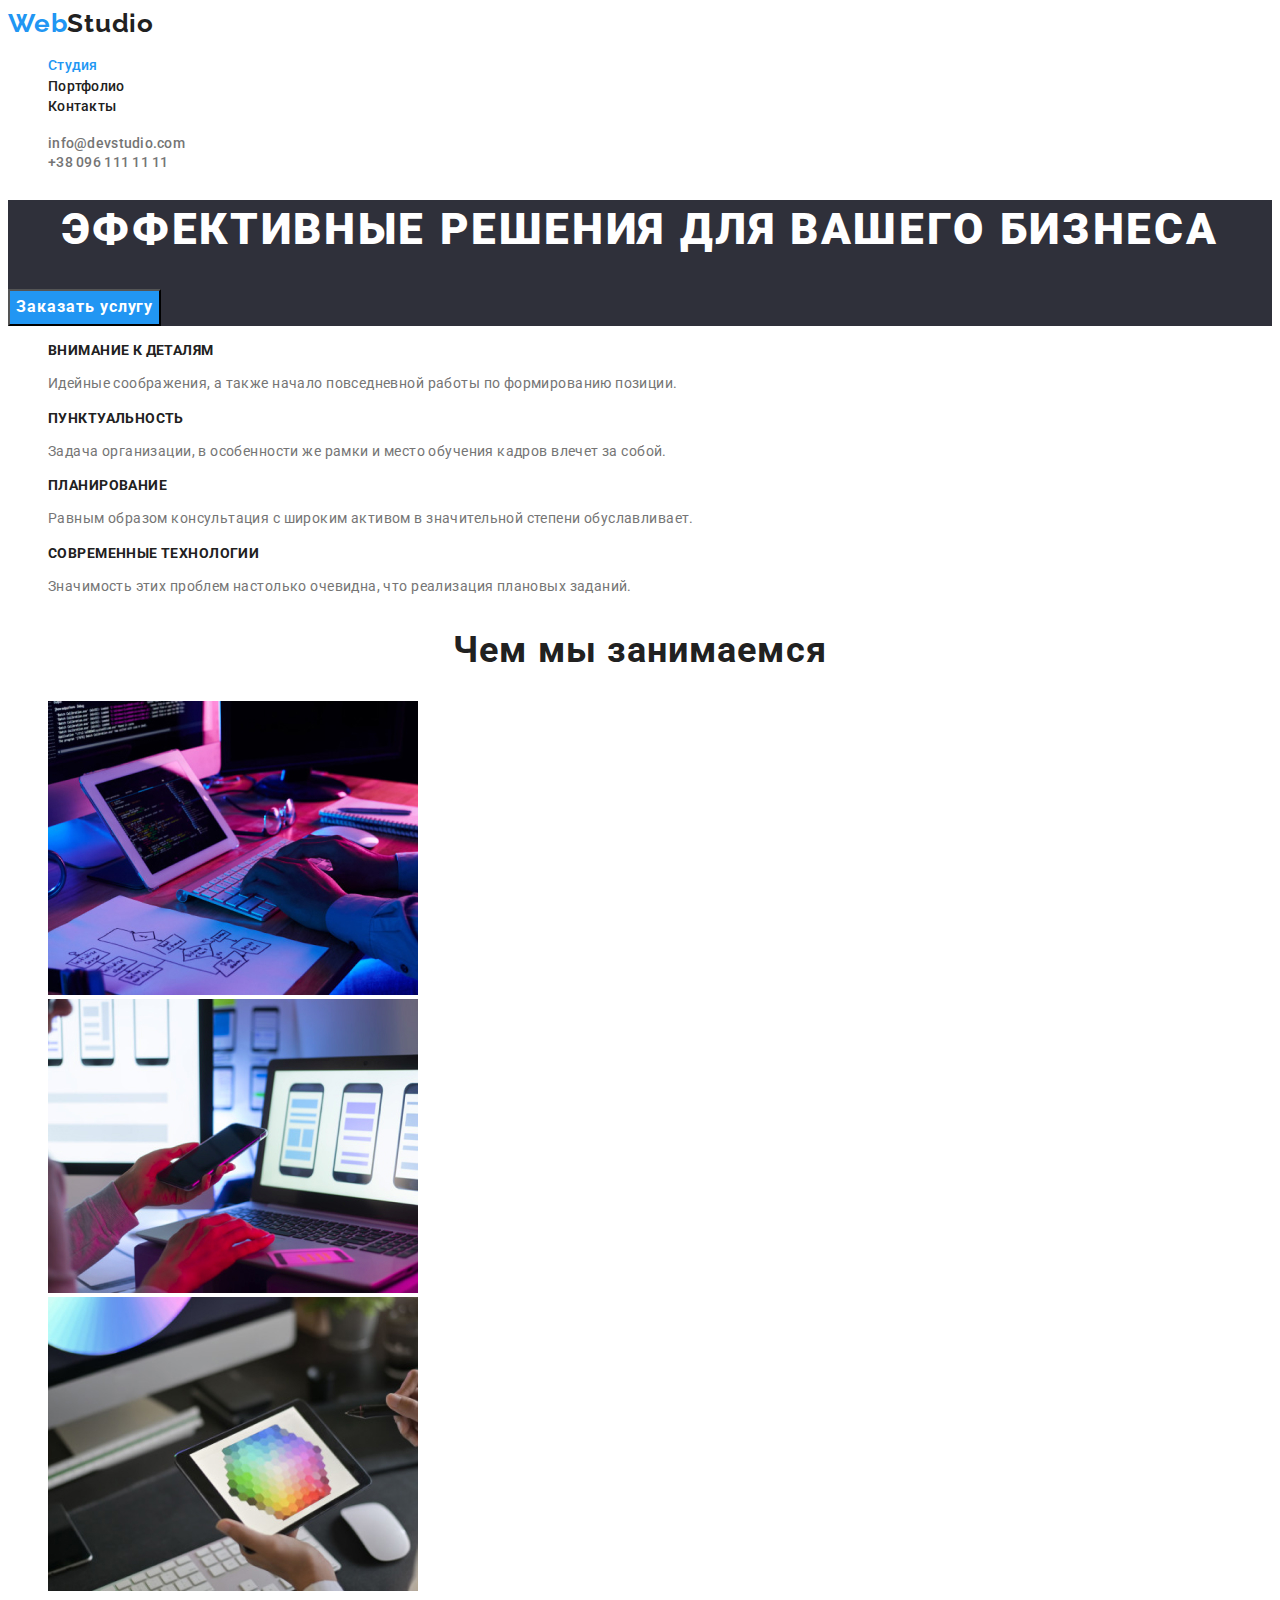
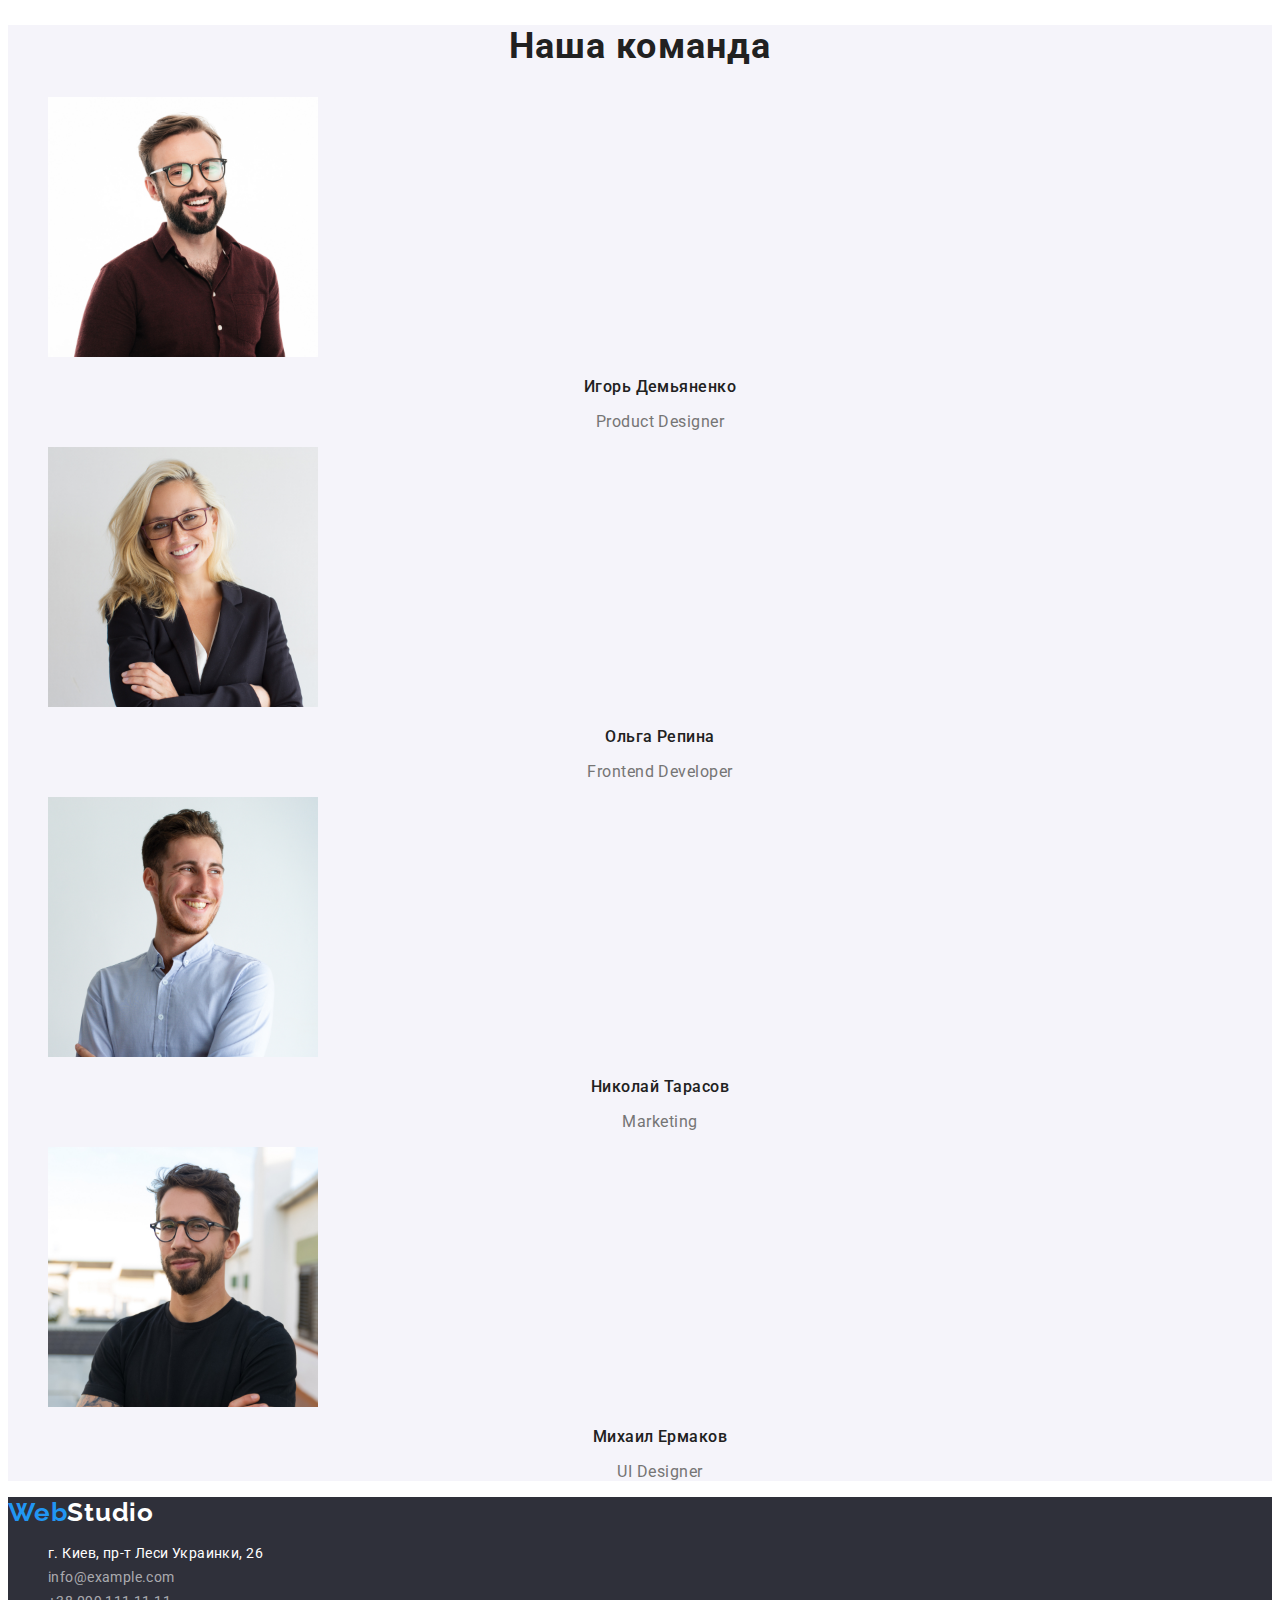
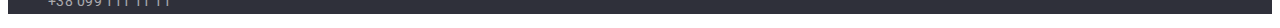
<file: index.html>
<!DOCTYPE html>
<html lang="ru">

<head>
    <meta charset="UTF-8">
    <meta http-equiv="X-UA-Compatible" content="IE=edge">
    <meta name="viewport" content="width=device-width, initial-scale=1.0">
    <title>homework1</title>

    <link rel="stylesheet" href="./css/style.css" />

    <link rel="preconnect" href="https://fonts.googleapis.com">
    <link rel="preconnect" href="https://fonts.gstatic.com" crossorigin>
    <link
        href="https://fonts.googleapis.com/css2?family=Raleway:wght@700&family=Roboto:wght@400;500;700;900&display=swap"
        rel="stylesheet">
</head>

<body>
    <header class="header">
        <nav>
            <a lang="en" href="" class="logotype link">Web<span class="header-logotype">Studio</span> </a>
            <ul class="list">
                <li>
                    <a href="./index.html" class="header-link link current">Студия</a>
                </li>
                <li>
                    <a href="./portfolio.html" class="header-link link">Портфолио</a>
                </li>
                <li>
                    <a href="" class="header-link link">Контакты</a>
                </li>
            </ul>
        </nav>
        <ul class="list">
            <li>
                <a href="mailto:info@devstudio.com" class="header-contact link">info@devstudio.com</a>
            </li>
            <li>
                <a href="tel:+380961111111" class="header-contact link">+38 096 111 11 11</a>
            </li>
        </ul>
    </header>



    <main>
        <section class="hero">
            <h1 class="hero-title">Эффективные решения для вашего бизнеса</h1>
            <button type="button" class="hero-button button">
                Заказать услугу
            </button>
        </section>

        <section>
            <h2 class="visually-hidden">Наши особенности</h2>
            <ul class="about list">
                <li>
                    <h3 class="about-title">Внимание к деталям</h3>
                    <p class="about-text">
                        Идейные соображения, а также начало повседневной работы по формированию позиции.
                    </p>
                </li>
                <li>
                    <h3 class="about-title">Пунктуальность</h3>
                    <p class="about-text">
                        Задача организации, в особенности же рамки и место обучения кадров влечет за собой.
                    </p>
                </li>
                <li>
                    <h3 class="about-title">Планирование</h3>
                    <p class="about-text">
                        Равным образом консультация с широким активом в значительной степени обуславливает.
                    </p>
                </li>
                <li>
                    <h3 class="about-title">Современные технологии</h3>
                    <p class="about-text">
                        Значимость этих проблем настолько очевидна, что реализация плановых заданий.
                    </p>
                </li>
            </ul>
        </section>

        <section>
            <h2 class="we-doing-title  title">Чем мы занимаемся</h2>
            <ul class="list">
                <li>
                    <img src="./imeges/code.jpg" alt="вёрстка" width="370" />

                </li>
                <li>
                    <img src="./imeges/phone.jpg" alt="приложение на телефоне" width="370" />

                </li>
                <li>
                    <img src="./imeges/color.jpg" alt="палитра цветов" width="370" />

                </li>
            </ul>
        </section>

        <section class="team">
            <h2 class="team-title title">Наша команда</h2>
            <ul class="list">
                <li>
                    <img src="./imeges/igor.jpg" alt="Игорь Демьяненко" width="270" />
                    <h3 class="team-post-title">Игорь Демьяненко</h3>
                    <p lang="en" class="team-text">Product Designer</p>
                </li>

                <li>
                    <img src="./imeges/olga.jpg" alt="Ольга Репина" width="270" />
                    <h3 class="team-post-title">Ольга Репина</h3>
                    <p lang="en" class="team-text">Frontend Developer</p>
                </li>

                <li>
                    <img src="./imeges/nikoly.jpg" alt="Николай Тарасов" width="270" />
                    <h3 class="team-post-title">Николай Тарасов</h3>
                    <p lang="en" class="team-text">Marketing</p>
                </li>

                <li>
                    <img src="./imeges/mihail.jpg" alt="Михаил Ермаков" width="270" />
                    <h3 class="team-post-title">Михаил Ермаков</h3>
                    <p lang="en" class="team-text">UI Designer</p>
                </li>
            </ul>
        </section>

    </main>

    <footer class="footer">
        <a lang="en" href="" class="logotype link">Web<span class="footer-logotype">Studio</span> </a>

        <address class="footer-address">
            <ul class="list">
                <li class="footer-address-city"> г. Киев, пр-т Леси Украинки, 26 </li>
                <li><a href="mailto:info@example.com" class="link footer-address-contact">info@example.com</a>
                </li>
                <li><a href="tel:+380991111111" class="link footer-address-contact">+38 099 111 11
                        11</a>
                </li>
            </ul>
        </address>

    </footer>

</body>

</html>
</file>
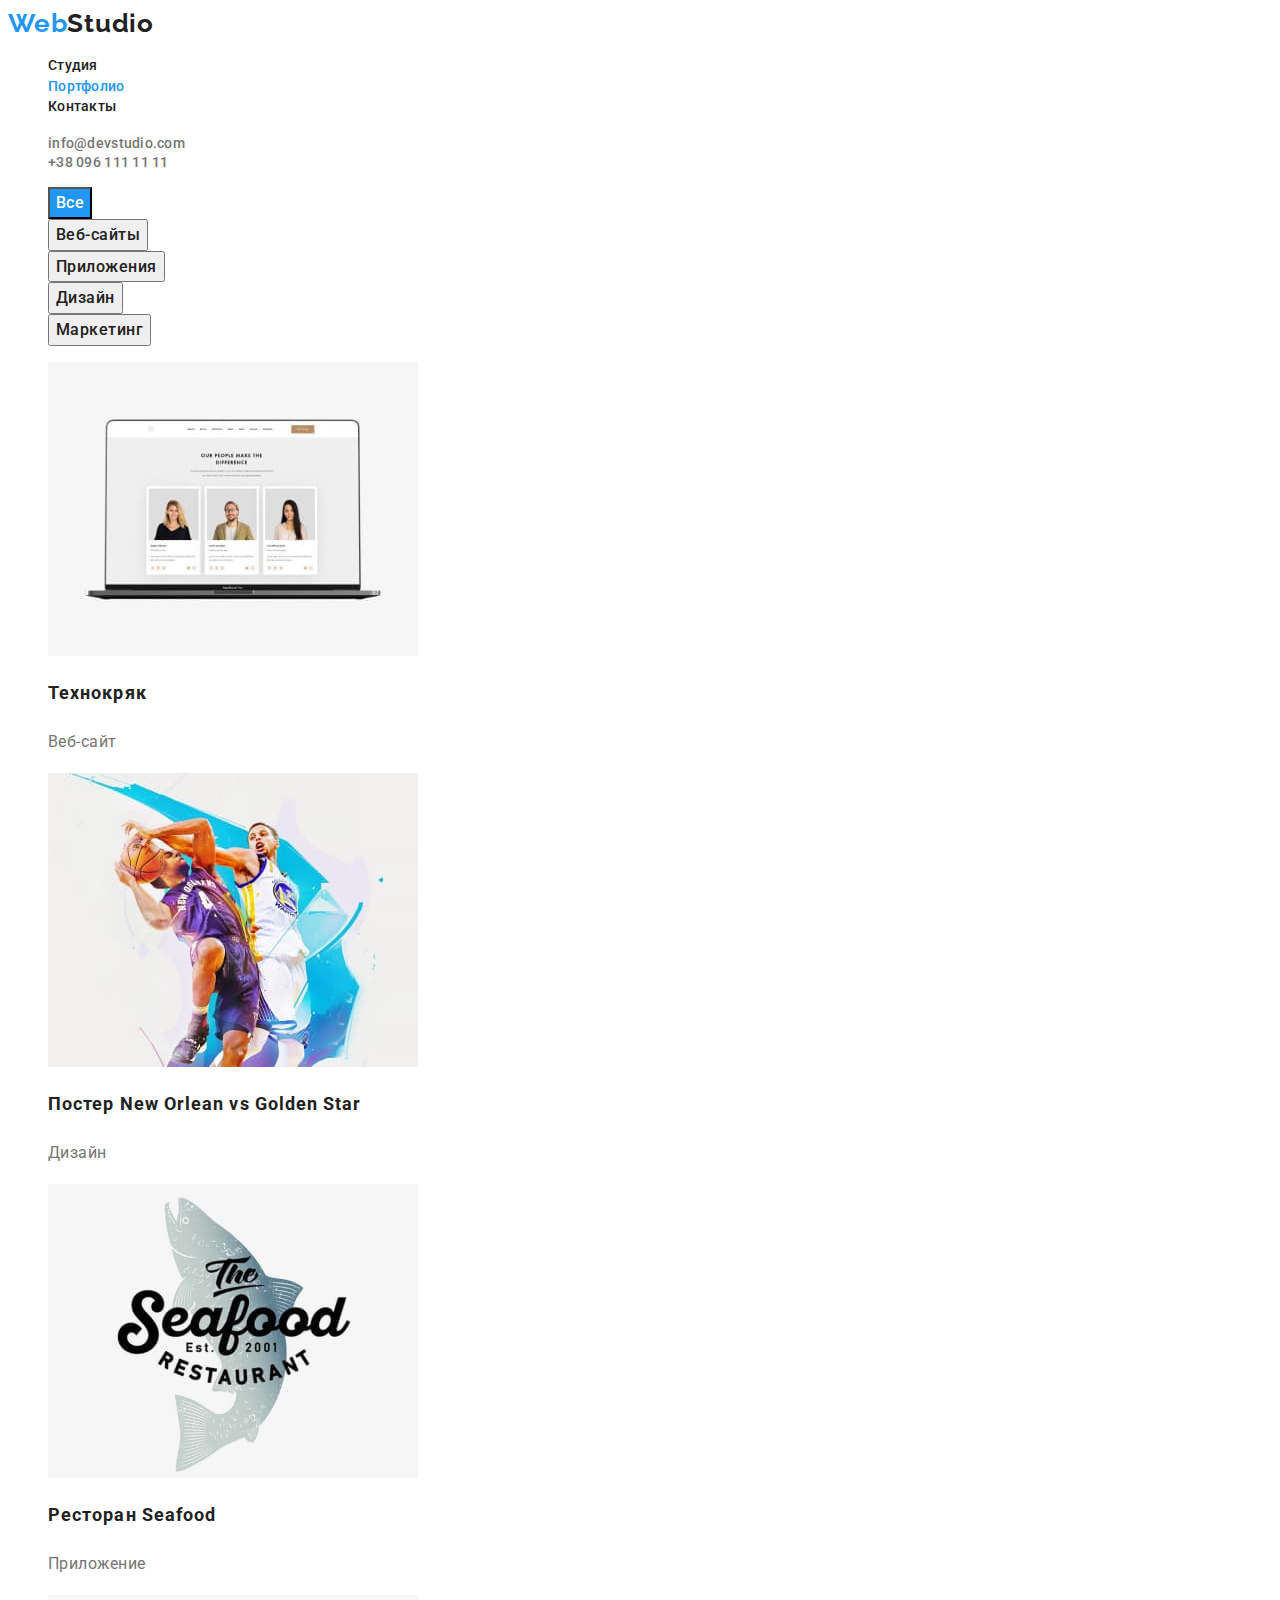
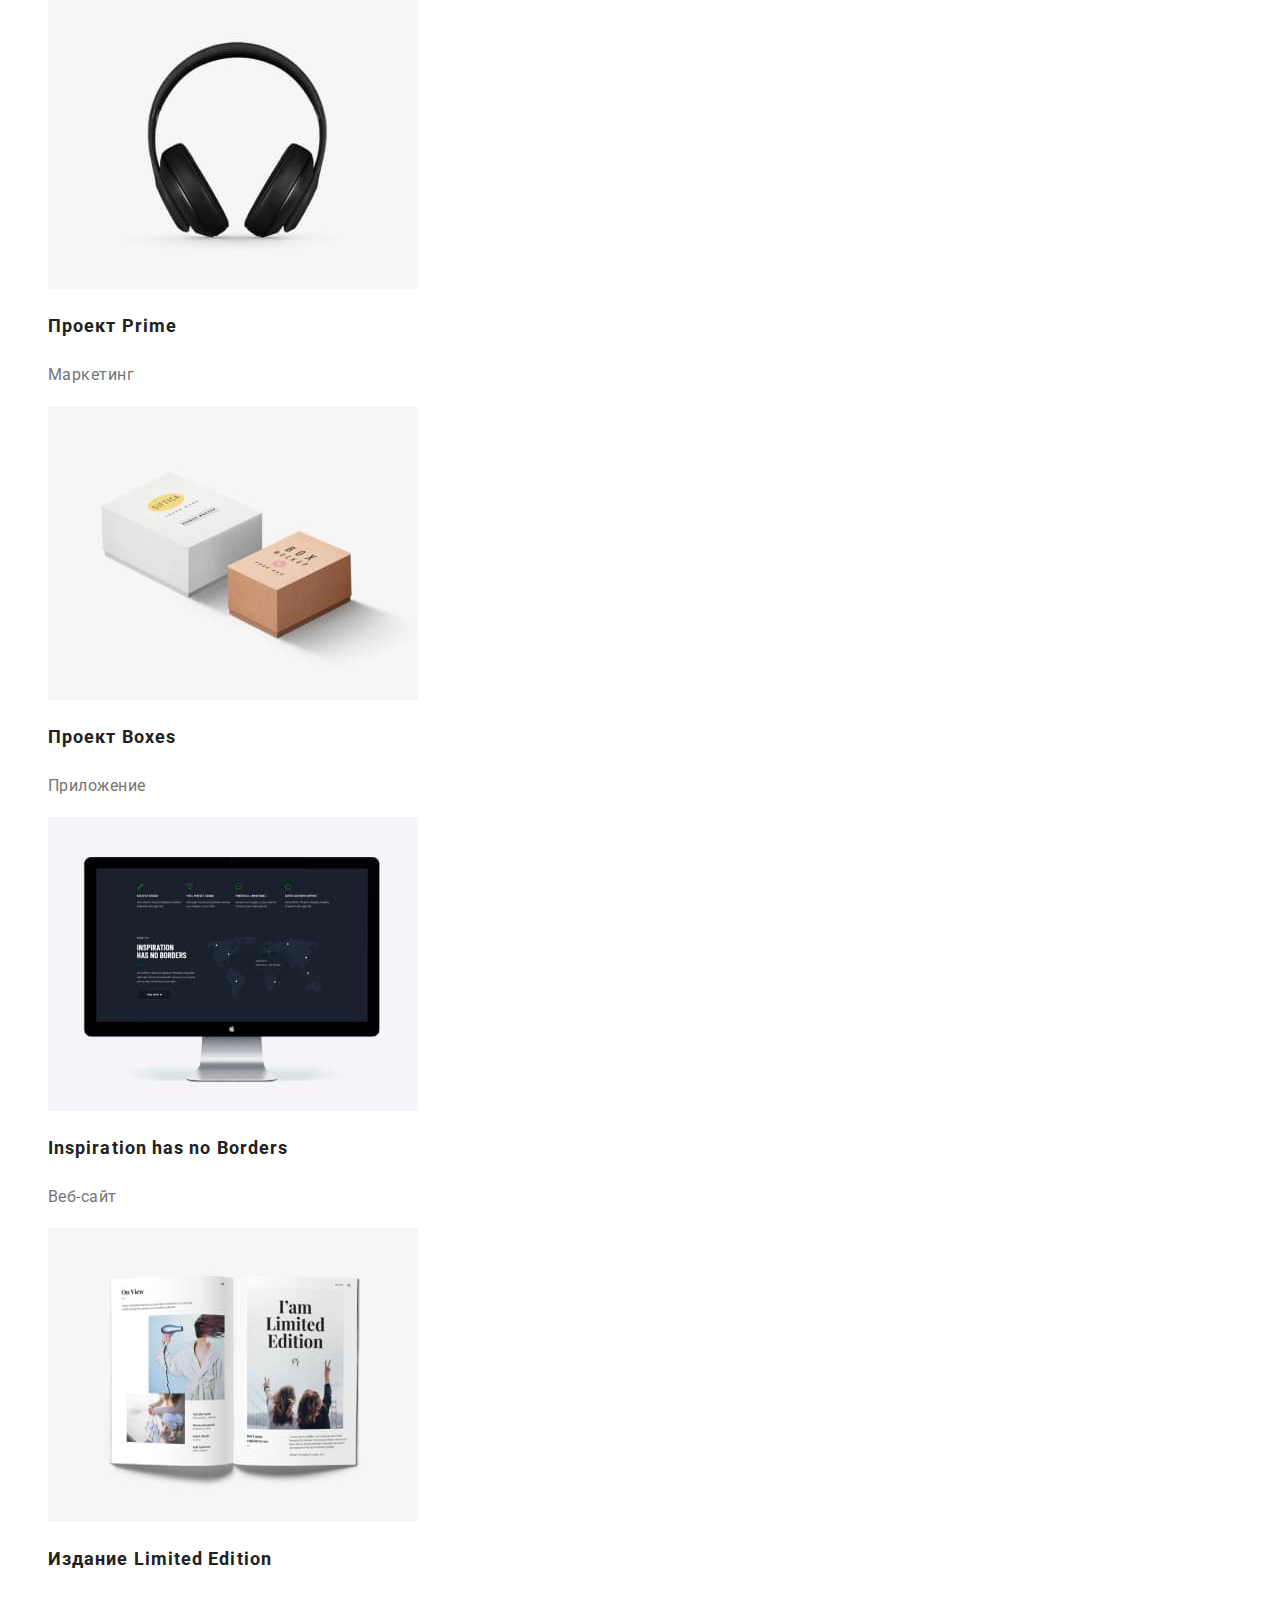
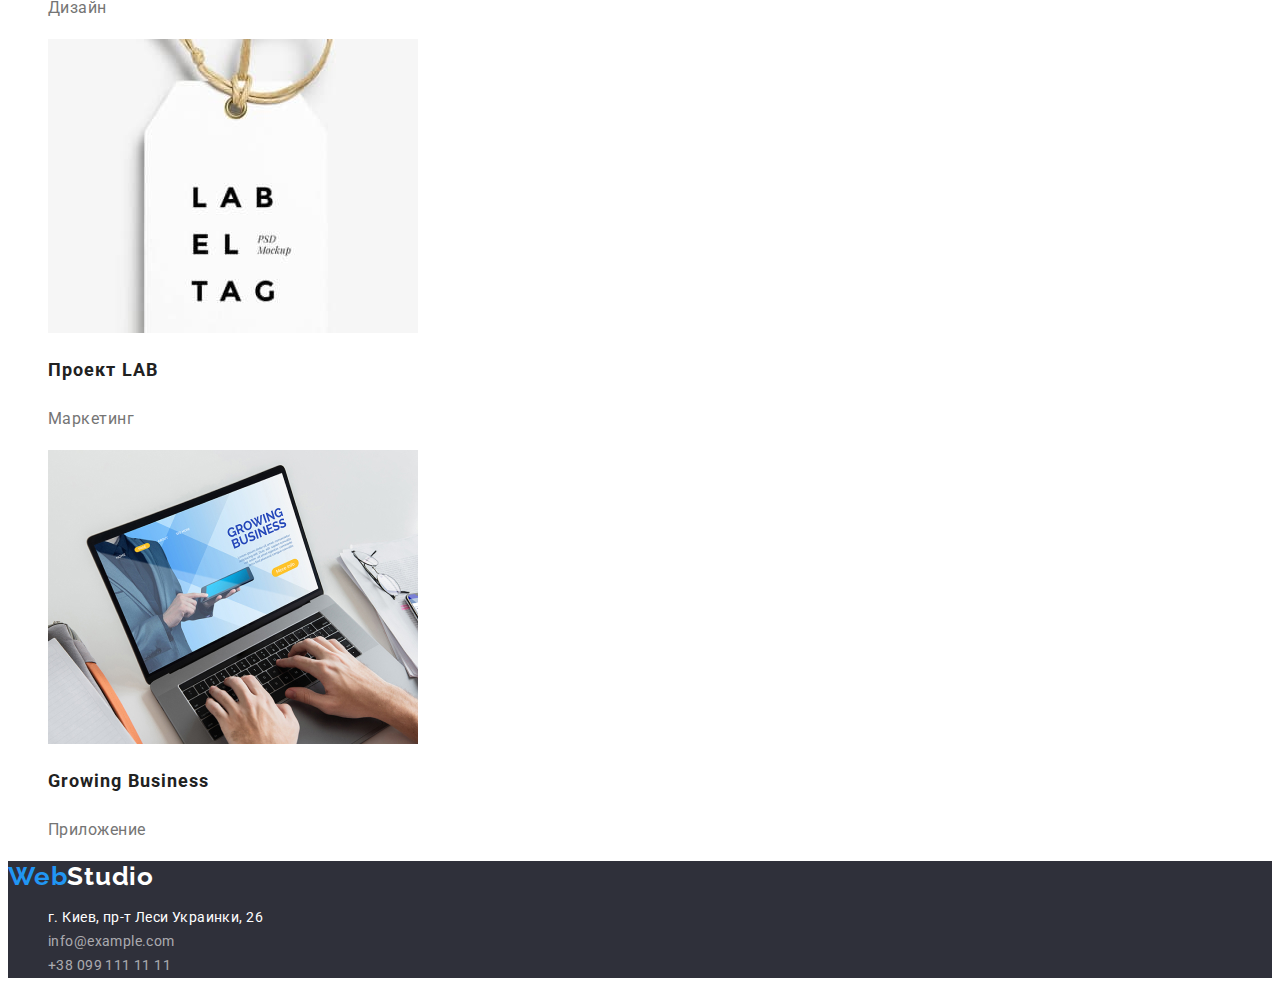
<file: portfolio.html>
<!DOCTYPE html>
<html lang="ru">

<head>
    <meta charset="UTF-8">
    <meta http-equiv="X-UA-Compatible" content="IE=edge">
    <meta name="viewport" content="width=device-width, initial-scale=1.0">
    <title>homework2</title>
    <link rel="stylesheet" href="./css/style.css" />

    <link rel="preconnect" href="https://fonts.googleapis.com">
    <link rel="preconnect" href="https://fonts.gstatic.com" crossorigin>
    <link
        href="https://fonts.googleapis.com/css2?family=Raleway:wght@700&family=Roboto:wght@400;500;700;900&display=swap"
        rel="stylesheet">
</head>

<body>
    <header class="header">
        <nav>
            <a lang="en" href="" class="logotype link">Web<span class="header-logotype">Studio</span> </a>
            <ul class="list">
                <li>
                    <a href="./index.html" class="header-link link">Студия</a>
                </li>
                <li>
                    <a href="./portfolio.html" class="header-link link current">Портфолио</a>
                </li>
                <li>
                    <a href="" class="header-link link">Контакты</a>
                </li>
            </ul>
        </nav>
        <ul class="list">
            <li>
                <a href="mailto:info@devstudio.com" class="header-contact link">info@devstudio.com</a>
            </li>
            <li>
                <a href="tel:+380961111111" class="header-contact link">+38 096 111 11 11</a>
            </li>
        </ul>
    </header>



    <main>
        <section class="portfolio">
            <h1 class="visually-hidden">портфолио</h1>
            <ul class="list">
                <li>
                    <button type="button" class="portfolio-button portfolio-button-oll button">Все</button>
                </li>
                <li>
                    <button type="button" class="portfolio-button button">Веб-сайты</button>
                </li>
                <li>
                    <button type="button" class="portfolio-button button">Приложения</button>
                </li>
                <li>
                    <button type="button" class="portfolio-button button">Дизайн</button>
                </li>
                <li>
                    <button type="button" class="portfolio-button button">Маркетинг</button>
                </li>
            </ul>

            <ul class="gallery list">
                <li>
                    <a href="" class="link">
                        <img src="./imeges/people.jpg" alt="фото людей" width="370px">

                        <h2 class="gallery-link-title">Технокряк</h2>
                        <p class="gallery-link-text"> Веб-сайт</p>
                    </a>
                </li>
                <li>
                    <a href="" class="link">
                        <img src="./imeges/tew-оrlean.jpg" alt="два баскетболиста" width="370px">

                        <h2 class="gallery-link-title">Постер <span lang="en">New Orlean vs Golden Star</span> </h2>
                        <p class="gallery-link-text">Дизайн</p>
                    </a>
                </li>
                <li>
                    <a href="" class="link">
                        <img src="./imeges/seafood.jpg" alt="рыба" width="370px">

                        <h2 class="gallery-link-title">Ресторан <span lang="en">Seafood</span></h2>
                        <p class="gallery-link-text">Приложение</p>
                    </a>
                </li>
                <li>
                    <a href="" class="link">
                        <img src="./imeges/prime.jpg" alt="наушники" width="370px">

                        <h2 class="gallery-link-title">Проект <span lang="en">Prime</span></h2>
                        </h2>
                        <p class="gallery-link-text">Маркетинг</p>
                    </a>
                </li>
                <li>
                    <a href="" class="link">
                        <img src="./imeges/boxes.jpg" alt="две коробки" width="370px">

                        <h2 class="gallery-link-title">Проект <span lang="en">Boxes</span></h2>
                        </h2>
                        <p class="gallery-link-text">Приложение</p>
                    </a>
                </li>
                <li>
                    <a href="" class="link">
                        <img src="./imeges/inspiration .jpg" alt="монитор" width="370px">

                        <h2 class="gallery-link-title" lang="en">Inspiration has no Borders</h2>
                        <p class="gallery-link-text">Веб-сайт</p>
                    </a>
                </li>
                <li>
                    <a href="" class="link">
                        <img src="./imeges/limited-edition.jpg" alt="журнал" width="370px">

                        <h2 class="gallery-link-title">Издание <span lang="en">Limited Edition</span></h2>
                        </h2>
                        <p class="gallery-link-text">Дизайн</p>
                    </a>
                </li>
                <li>
                    <a href="" class="link">
                        <img src="./imeges/lab.jpg" alt="бирочки LAB" width="370px">

                        <h2 class="gallery-link-title">Проект <span lang="en">LAB</span></h2>
                        </h2>
                        <p class="gallery-link-text">Маркетинг</p>
                    </a>
                </li>
                <li>
                    <a href="" class="link">
                        <img src="./imeges/growing-business.jpg" alt="ноутбук" width="370px">

                        <h2 class="gallery-link-title" lang="en">Growing Business</h2>
                        <p class="gallery-link-text">Приложение</p>
                    </a>
                </li>
            </ul>
        </section>
    </main>

    <footer class="footer">
        <a lang="en" href="" class="logotype link">Web<span class="footer-logotype">Studio</span> </a>

        <address class="footer-address">
            <ul class="list">
                <li class="footer-address-city"> г. Киев, пр-т Леси Украинки, 26 </li>
                <li><a href="mailto:info@example.com" class="link footer-address-contact">info@example.com</a>
                </li>
                <li><a href="tel:+380991111111" class="link footer-address-contact">+38 099 111 11
                        11</a>
                </li>
            </ul>
        </address>

    </footer>
</body>

</html>
</file>
<file: css/style.css>
/* #212121 основной */
/* #757575 подписи */
/* #2196F3 акцент */
/* #FFFFFF акцент */
:root {
    --title-color: #212121;
    --second-title-color: #212121;
    --accent-color: #2196F3;
    --accent-second-color: #FFFFFF;
    --nav-color: #212121;
    --text-color: #757575;
    --background-accent-color: #2F303A;
    --background-color: #FFFFFF;
    --portfolio-button-color: #212121;
    --background-section-color: #F5F4FA;
}

body {
    font-family: "Roboto", san-serif;
    background: var(--background-color);
}

.list {
    list-style: none;
}

.title {
    font-weight: 700;
    font-size: 36px;
    line-height: 42px;
    text-align: center;
    letter-spacing: 0.03em;
    color: var(--title-color);
}

.button {
    cursor: pointer;
}

/* --------------logotype------------- */
.logotype {
    font-family: 'Raleway';
    font-weight: 700;
    font-size: 26px;
    line-height: 1.19;
    letter-spacing: 0.03em;
    color: var(--accent-color);
}

.header-logotype {
    color: var(--title-color);
}

.footer-logotype {
    color: var(--accent-second-color);
}

/* ----------------header----------------- */
.header {
    background-color: var(--background-color));
}

.header-link {

    font-weight: 500;
    font-size: 14px;
    line-height: 1.4;
    letter-spacing: 0.02em;
    color: var(--nav-color);
}

.header-link:hover,
.header-link:focus,
.header-contact:hover,
.header-contact:focus {
    color: var(--accent-color);
}



.header-contact {
    font-weight: 500;
    font-size: 14px;
    line-height: 1.14;
    letter-spacing: 0.02em;
    color: var(--text-color);
}

.header-link.link.current {
    color: var(--accent-color);
}


/* ----------------link--------------- */
.link {
    text-decoration: none;

}


/* ---------------hero-------------- */

.hero {
    background: var(--background-accent-color);
}

.hero-title {
    font-weight: 900;
    font-size: 44px;
    line-height: 1.36;
    text-align: center;
    letter-spacing: 0.06em;
    text-transform: uppercase;
    color: var(--accent-second-color);
}

.hero-button {
    font-family: inherit;
    font-weight: 700;
    font-size: 16px;
    line-height: 1.88;
    display: flex;
    align-items: center;
    text-align: center;
    letter-spacing: 0.06em;
    color: var(--accent-second-color);
    background: var(--accent-color);
}

.visually-hidden {
    position: absolute;
    width: 1px;
    height: 1px;
    margin: -1px;
    border: 0;
    padding: 0;

    white-space: nowrap;
    clip-path: inset(100%);
    clip: rect(0 0 0 0);
    overflow: hidden;
}

/* -------------------about--------------- */
.about-title {

    font-size: 14px;
    line-height: 16px;
    letter-spacing: 0.03em;
    text-transform: uppercase;

    color: var(--second-title-color);
}

.about-text {

    font-size: 14px;
    line-height: 1.71;
    letter-spacing: 0.03em;
    color: var(--text-color)
}

/* ------------------we-doing----------------- */

/* -----------------team-------------------- */
.team {
    background: var(--background-section-color);
}

.team-post-title {
    font-weight: 500;
    font-size: 16px;
    line-height: 1.19;
    text-align: center;
    letter-spacing: 0.03em;
    color: var(--title-color)
}

.team-text {

    font-size: 16px;
    line-height: 1.19;
    text-align: center;
    letter-spacing: 0.03em;
    color: var(--text-color);
}

/* ---------------footer------------------ */
.footer {
    background: var(--background-accent-color);
}

.footer-address {
    font-style: normal;
    font-weight: 400;
    font-size: 14px;
    line-height: 1.71;
    letter-spacing: 0.03em;
}

.footer-address-city {
    color: var(--accent-second-color);
}

.footer-address-contact {
    color: rgba(255, 255, 255, 0.6);
}

.footer-address-city:hover,
.footer-address-city:focus,
.footer-address-contact:hover,
.footer-address-contact:focus {
    color: var(--accent-color);
}

/* ------------------portfolio---------------- */

.portfolio-button {
    font-family: inherit;
    font-weight: 500;
    font-size: 16px;
    line-height: 1.62;
    text-align: center;
    letter-spacing: 0.03em;
    color: var(--portfolio-button-color);
}

.portfolio-button.portfolio-button-oll {
    color: var(--accent-second-color);
    background: var(--accent-color);
}

.portfolio-button:hover,
.portfolio-button:focus {
    color: var(--accent-second-color);
    background: var(--accent-color);
}

/* ---------------------gallery--------------- */
.gallery-link-title {
    font-weight: 700;
    font-size: 18px;
    line-height: 2.00;
    letter-spacing: 0.06em;
    color: var(--second-title-color);
}

.gallery-link-text {
    font-size: 16px;
    line-height: 1.88;
    letter-spacing: 0.03em;
    color: var(--text-color);
}
</file>
